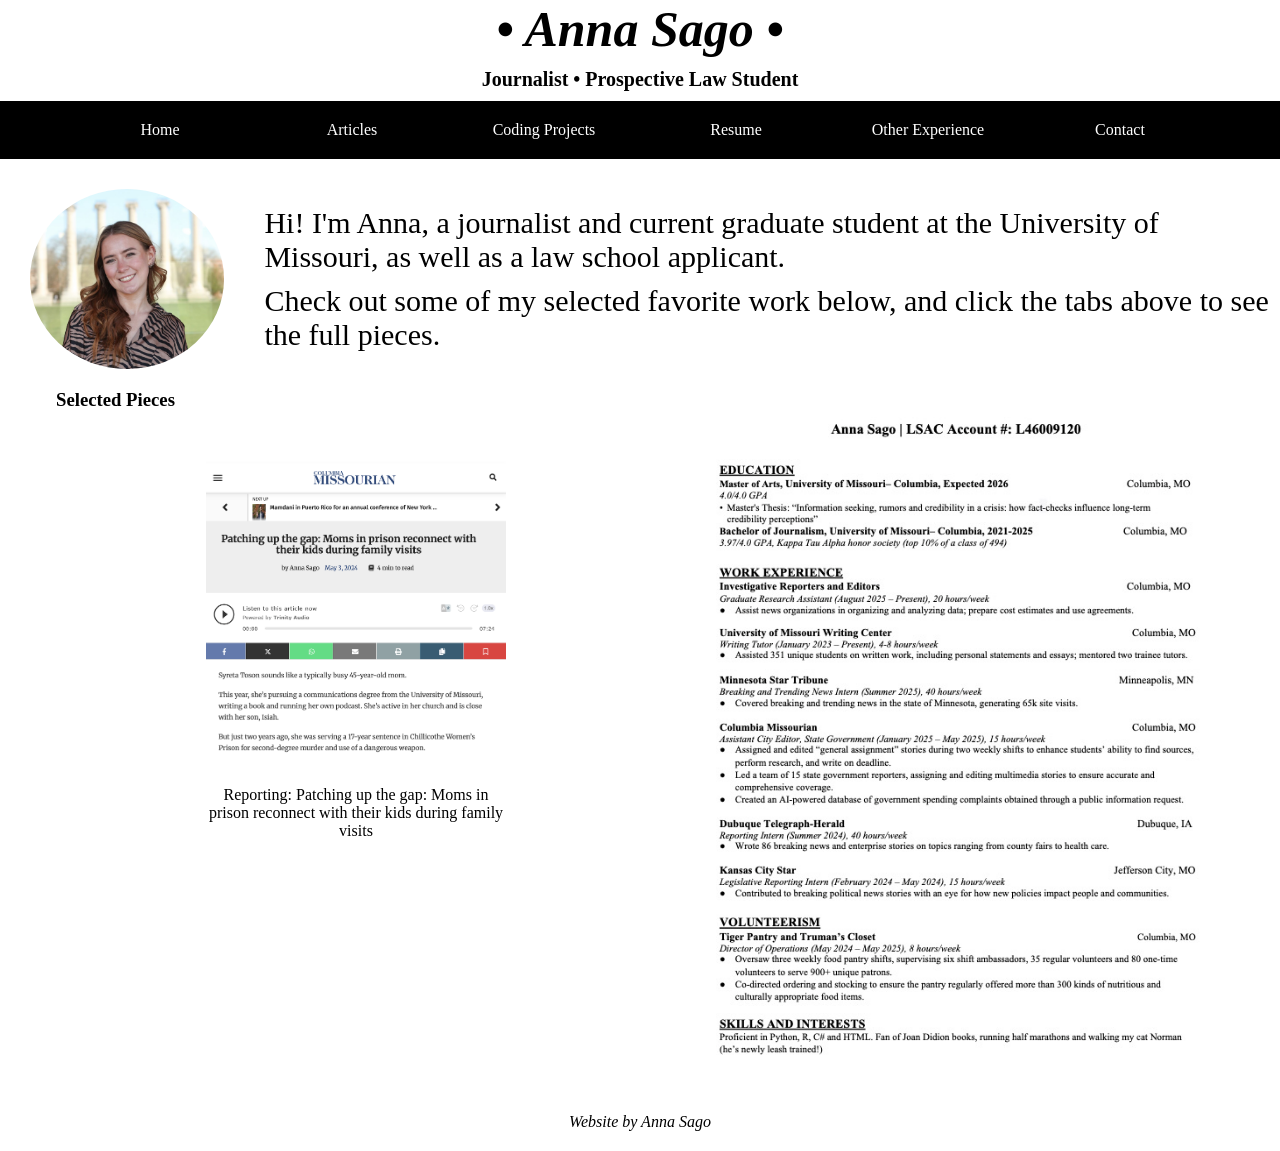
<file: index.html>
<!DOCTYPE html>
<html>
<head>
	<meta charset="utf-8">
	<meta name="viewport" content="width=device-width, initial-scale=1">
	<title>My website</title>
	<link rel="preconnect" href="https://fonts.googleapis.com">
	<link rel="preconnect" href="https://fonts.gstatic.com" crossorigin>
	<link href="https://fonts.googleapis.com/css2?family=Noto+Sans:ital,wght@0,100..900;1,100..900&family=Noto+Serif:ital,wght@0,100..900;1,100..900&display=swap" rel="stylesheet">
	<link rel="stylesheet" type="text/css" href="style.css">
</head>
<body>

<header>
	<div id="masthead">
		<h1>  •  Anna Sago  • </h1>
		<div id="barmenu" onclick="toggleMenu()">&#9776;</div>
	</div>
	<h2 id="aboutme">Journalist • Prospective Law Student</h2>
	<nav class="navbar">
		<ul id="pages">
			<li><a href="index.html">Home</a></li>
			<li><a href="articles.html">Articles</a></li>
			<li><a href="codingprojects.html">Coding Projects</a></li>
			<li><a href="resume.html">Resume</a></li>
			<li><a href="otherexperience.html">Other Experience</a></li>
		  <li><a href="contact.html">Contact</a></li>

		</ul>
	</nav>
</header>
<div id="contentarea">
<main>
	<div id="bioandpic">
		<img src="headshot copy.jpeg" alt="Headshot of Anna Sago" id="headshot">
		<div id="biotext">
		<p id="textone">
			Hi! I'm Anna, a journalist and current graduate student at the University of Missouri, as well as a law school applicant.
		</p>
		<p id="hideonmobile">
		Check out some of my selected favorite work below, and click the tabs above to see the full pieces.
	</p>
	</div>
	</div>

	<section class="homefeatures">
		<div class="workfeat">

	<h3 class="slider1title">Selected Pieces</h3>
    <section class="Slider">
    	<figure class ="slide">
        <img id="slider-img" src="toson.jpeg" alt="toson" srcset="">
        <figcaption id="slider-caption"> I was put in touch with Syreta Toson, a formerly incarcerated woman, by another member of the community who expressed an interest in sharing her story and more information about the PATCH program. I chatted with Syreta, her son, Isiah, and Barb Burton, the director of PATCH, about the relationship the Tosons were able to build through the PATCH program.</figcaption>
      </figure>
    </section>
  </div>

  <figure class="resumefeat">
  	<img id="resume" src="resume.jpeg" alt="My resume. For a screen-reader accessible version, please navigate to the resume tab.">
  </figure>
</section>



	


</main>
</div>

<footer>
	<p class="footer">Website by Anna Sago</p>
</footer>
<script src="index.js"></script>
</body>
</html>

<script>
function toggleMenu() {
  const menu = document.getElementById("pages");
  const btn  = document.getElementById('barmenu');
  menu.classList.toggle("show");
  document.getElementById('barmenu').addEventListener('click', toggleMenu);
}
</script>
</file>
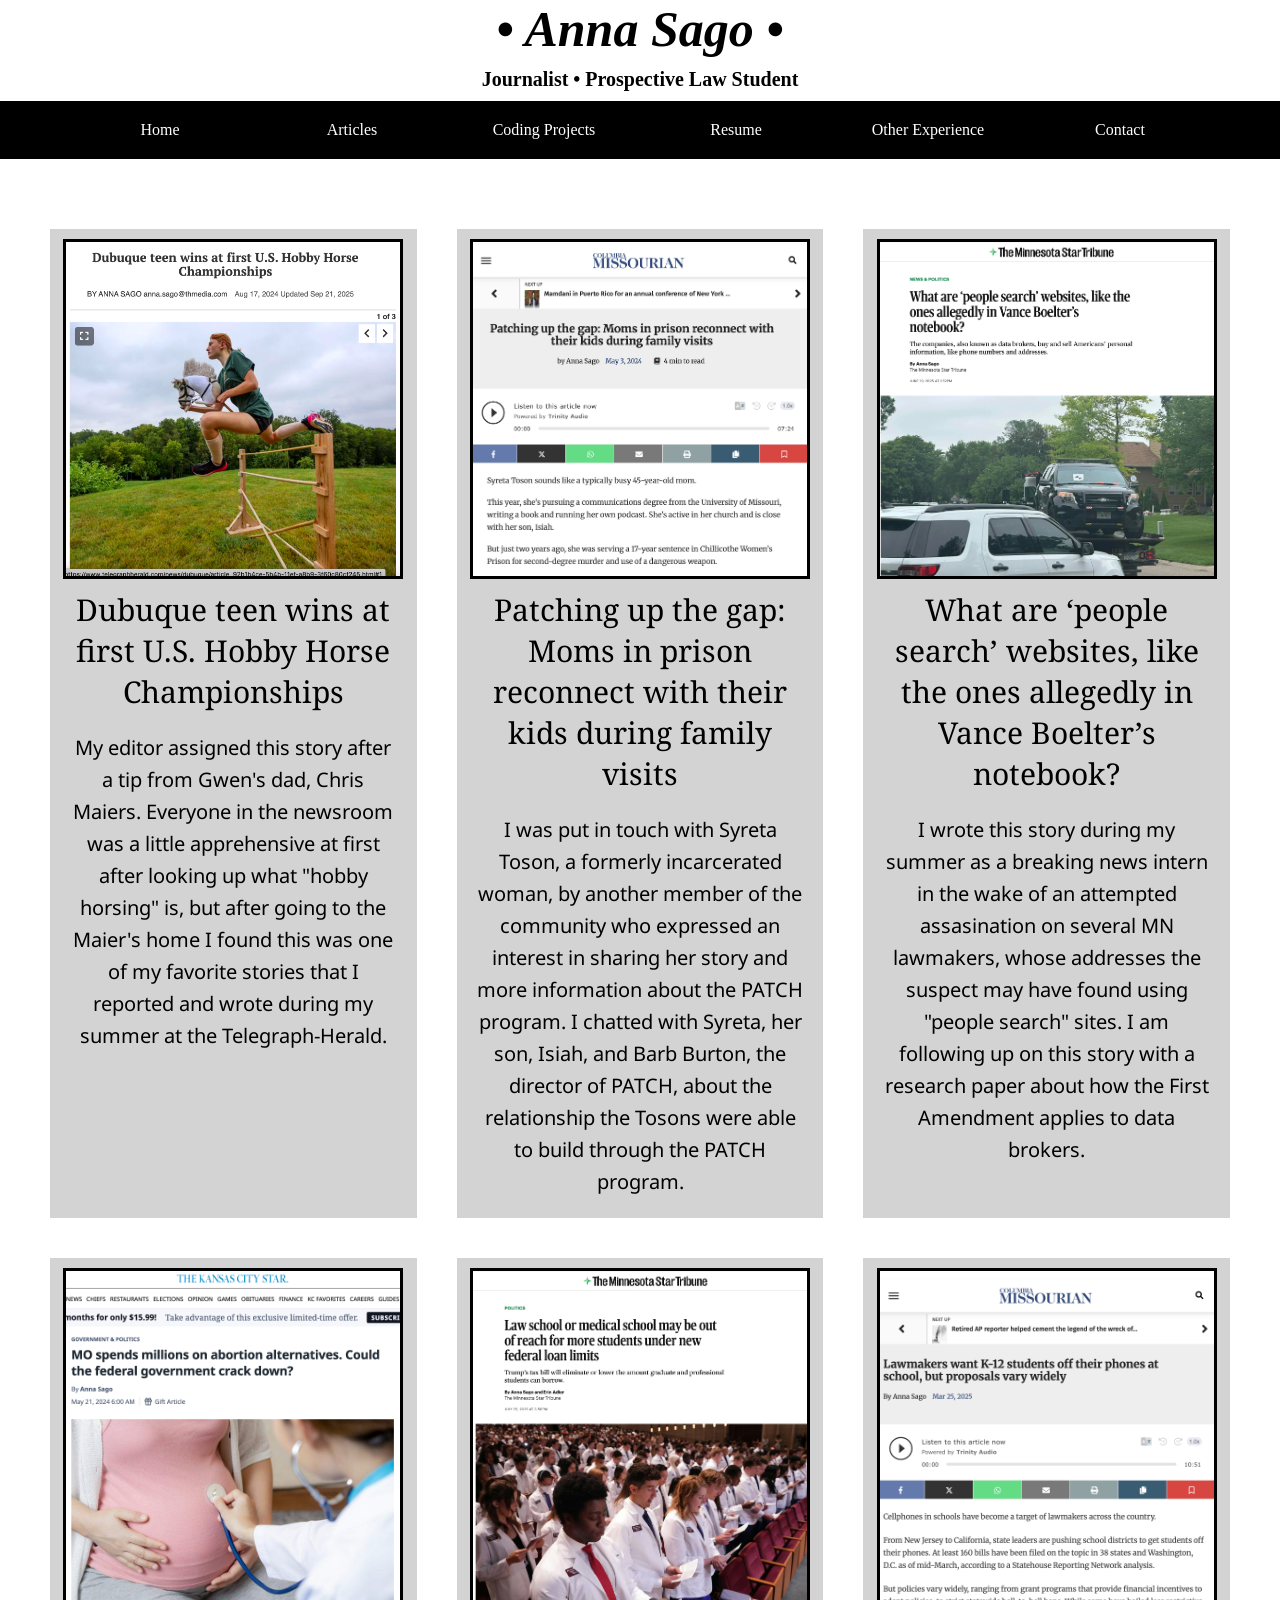
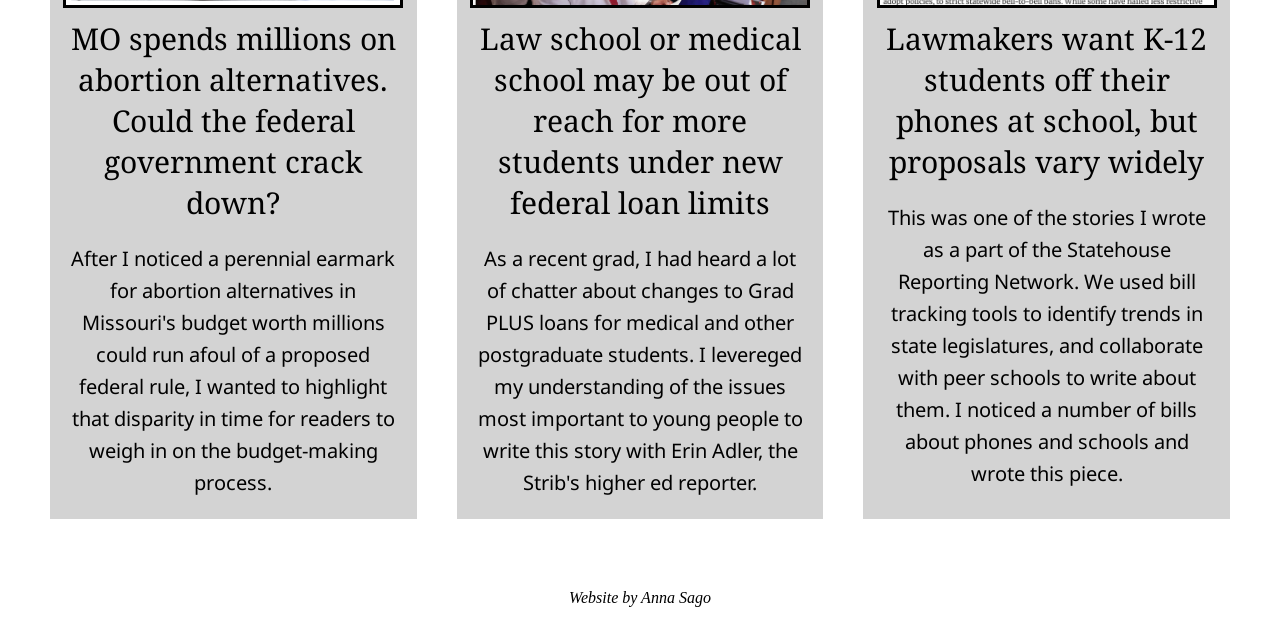
<file: articles.html>
<!DOCTYPE html>
<html>
<head>
	<meta charset="utf-8">
	<meta name="viewport" content="width=device-width, initial-scale=1">
	<title>My website</title>
	<link rel="preconnect" href="https://fonts.googleapis.com">
	<link rel="preconnect" href="https://fonts.gstatic.com" crossorigin>
	<link href="https://fonts.googleapis.com/css2?family=Noto+Sans:ital,wght@0,100..900;1,100..900&family=Noto+Serif:ital,wght@0,100..900;1,100..900&display=swap" rel="stylesheet">
	<link rel="stylesheet" type="text/css" href="style.css">
</head>
<body>

<header>
	<div id="masthead">
		<h1>  •  Anna Sago  • </h1>
		<div id="barmenu" onclick="toggleMenu()">&#9776;</div>
	</div>
		<h2 id="aboutme">Journalist • Prospective Law Student</h2>
		<nav class="navbar">
		<ul>
			<li><a href="index.html">Home</a></li>
			<li><a href="articles.html">Articles</a></li>
			<li><a href="codingprojects.html">Coding Projects</a></li>
			<li><a href="resume.html">Resume</a></li>
			<li><a href="otherexperience.html">Other Experience</a></li>
			<li><a href="contact.html">Contact</a></li>
		</ul>
	</nav>
</header>
<main>

<section class="photogrid">
	<div class="photoanddescrip">

	<img src="hobbyhorse.png" alt="Anna Sago's byline on the Telegraph-Herald's website" class="regularpic">
	<p class="caption">Dubuque teen wins at first U.S. Hobby Horse Championships</p>
	<p class ="bodycopy">My editor assigned this story after a tip from Gwen's dad, Chris Maiers. Everyone in the newsroom was a little apprehensive at first after looking up what "hobby horsing" is, but after going to the Maier's home I found this was one of my favorite stories that I reported and wrote during my summer at the Telegraph-Herald.</p>
	</div>

	<div class="photoanddescrip">
	<img src="patch.png" alt="Anna Sago's byline on the Columbia Missourian's website" class="regularpic">
	<p class="caption">Patching up the gap: Moms in prison reconnect with their kids during family visits</p>
	<p class ="bodycopy">I was put in touch with Syreta Toson, a formerly incarcerated woman, by another member of the community who expressed an interest in sharing her story and more information about the PATCH program. I chatted with Syreta, her son, Isiah, and Barb Burton, the director of PATCH, about the relationship the Tosons were able to build through the PATCH program. </p>
	</div>

	<div class="photoanddescrip">
	<img src="databrokers.png" alt="Anna Sago's byline on The Minnesota Star Tribune's website" class="regularpic">
	<p class="caption">What are ‘people search’ websites, like the ones allegedly in Vance Boelter’s notebook?
	</p>
	<p class ="bodycopy">I wrote this story during my summer as a breaking news intern in the wake of an attempted assasination on several MN lawmakers, whose addresses the suspect may have found using "people search" sites. I am following up on this story with a research paper about how the First Amendment applies to data brokers.</p>
	</div>

	<div class="photoanddescrip">
	<img src="abortionstory.png" alt="Anna Sago's byline on the KC Star website" class="regularpic">
	<p class="caption"> MO spends millions on abortion alternatives. Could the federal government crack down?
	</p>
	<p class ="bodycopy">After I noticed a perennial earmark for abortion alternatives in Missouri's budget worth millions could run afoul of a proposed federal rule, I wanted to highlight that disparity in time for readers to weigh in on the budget-making process.</p>
	</div>

	<div class="photoanddescrip">
	<img src="gradplus.png" alt="Anna Sago's byline on the The Minnesota Star Tribune's website" class="regularpic">
	<p class="caption"> Law school or medical school may be out of reach for more students under new federal loan limits
	</p>
	<p class ="bodycopy">As a recent grad, I had heard a lot of chatter about changes to Grad PLUS loans for medical and other postgraduate students. I levereged my understanding of the issues most important to young people to write this story with Erin Adler, the Strib's higher ed reporter.</p>
	</div>

  <div class="photoanddescrip">
	<img src="phones.png" alt="Anna Sago's byline on the KC Star website" class="regularpic">
	<p class="caption"> Lawmakers want K-12 students off their phones at school, but proposals vary widely
	</p>
	<p class ="bodycopy">This was one of the stories I wrote as a part of the Statehouse Reporting Network. We used bill tracking tools to identify trends in state legislatures, and collaborate with peer schools to write about them. I noticed a number of bills about phones and schools and wrote this piece.</p>
	</div>



</section>


</main>


<footer>
	<p class="footer">Website by Anna Sago</p>
</footer>
</body>
</html>
</file>
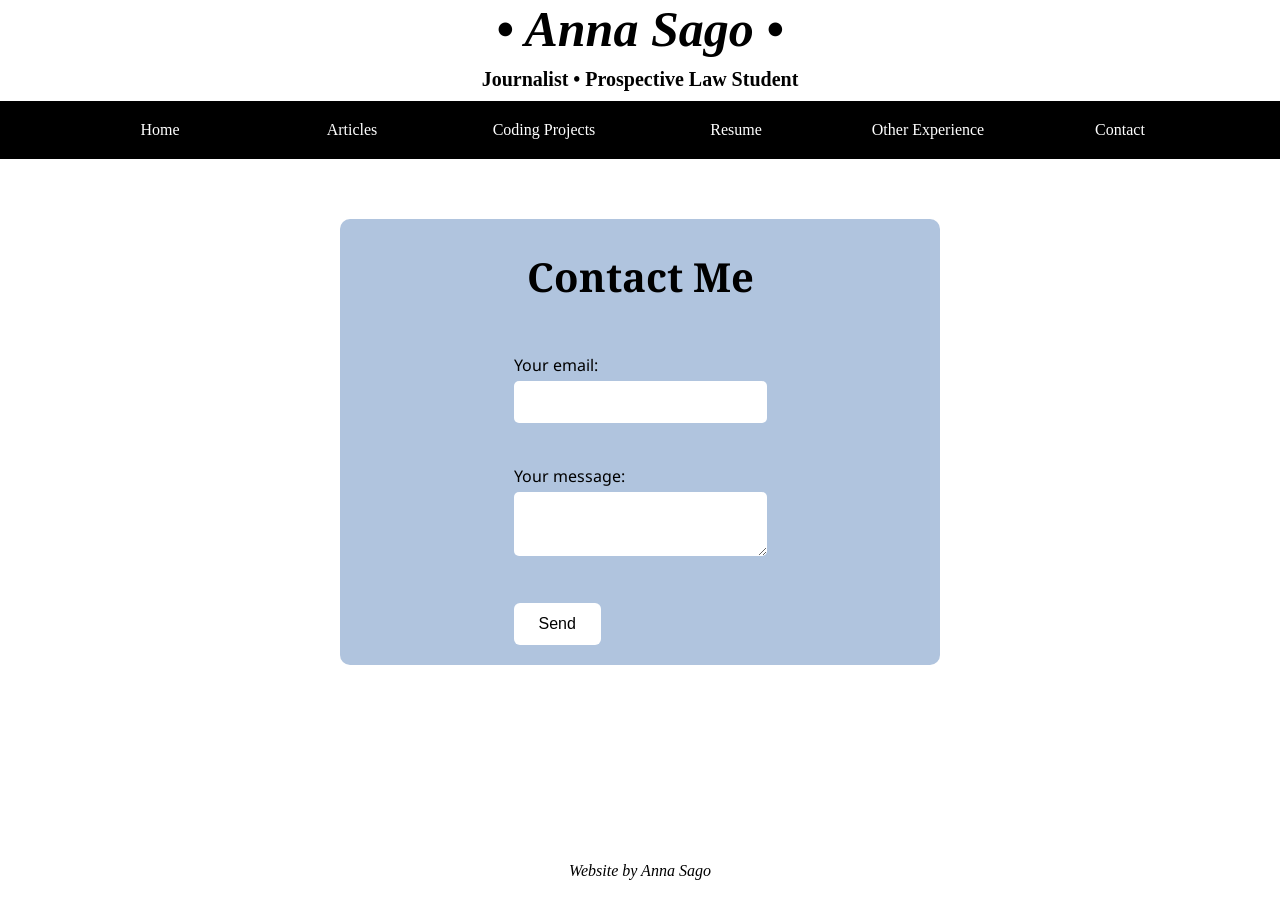
<file: contact.html>
<!DOCTYPE html>
<html>
<head>
	<meta charset="utf-8">
	<meta name="viewport" content="width=device-width, initial-scale=1">
	<title>My website</title>
	<link rel="preconnect" href="https://fonts.googleapis.com">
	<link rel="preconnect" href="https://fonts.gstatic.com" crossorigin>
	<link href="https://fonts.googleapis.com/css2?family=Noto+Sans:ital,wght@0,100..900;1,100..900&family=Noto+Serif:ital,wght@0,100..900;1,100..900&display=swap" rel="stylesheet">
	<link rel="stylesheet" type="text/css" href="style.css">
</head>
<body>

<header>
	<div id="masthead">
		<h1>  •  Anna Sago  • </h1>
		<div id="barmenu" onclick="toggleMenu()">&#9776;</div>
	</div>
	<h2 id="aboutme">Journalist • Prospective Law Student</h2>
		<nav class="navbar">
		<ul>
			<li><a href="index.html">Home</a></li>
			<li><a href="articles.html">Articles</a></li>
			<li><a href="codingprojects.html">Coding Projects</a></li>
			<li><a href="resume.html">Resume</a></li>
			<li><a href="otherexperience.html">Other Experience</a></li>
			<li><a href="contact.html">Contact</a></li>
		</ul>
	</nav>
</header>
<main>
	<section class="contactform">
	<h2 class="headline" style=	"display: flex;
	flex-direction: column;
	align-items: center;
	justify-content: center;"> Contact Me</h2>
  
  <form action="https://formspree.io/f/xkgknrje"
  method="POST"
  class="form"
>
  <label>
    Your email:<br>
    <input type="email" name="email"><br><br>
  </label>
  <label>
    Your message:<br>
    <textarea name="message"></textarea><br><br>
  </label>
  <!-- your other form fields go here -->
  <button type="submit">Send</button>
</form>
</section>


</main>


<footer>
	<p class="footer">Website by Anna Sago</p>
</footer>
</body>
</html>
</file>
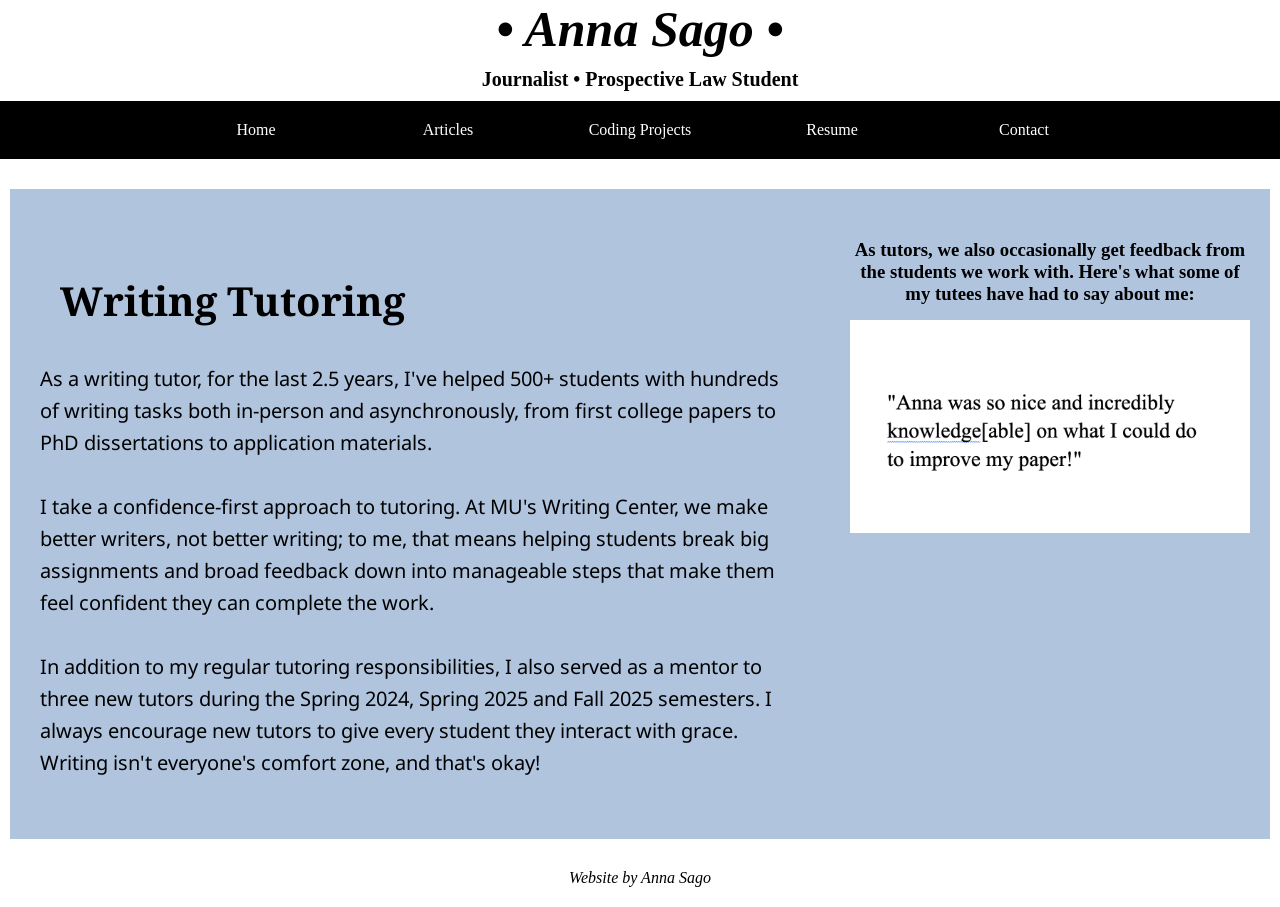
<file: otherexperience.html>
<!DOCTYPE html>
<html>
<head>
	<meta charset="utf-8">
	<meta name="viewport" content="width=device-width, initial-scale=1">
	<title>My website</title>
	<link rel="preconnect" href="https://fonts.googleapis.com">
	<link rel="preconnect" href="https://fonts.gstatic.com" crossorigin>
	<link href="https://fonts.googleapis.com/css2?family=Noto+Sans:ital,wght@0,100..900;1,100..900&family=Noto+Serif:ital,wght@0,100..900;1,100..900&display=swap" rel="stylesheet">
	<link rel="stylesheet" type="text/css" href="style.css">
</head>
<body>

<header>
	<div id="masthead">
		<h1>  •  Anna Sago  • </h1>
		<div id="barmenu" onclick="toggleMenu()">&#9776;</div>
	</div>
	<h2 id="aboutme">Journalist • Prospective Law Student</h2>
		<nav class="navbar">
		<ul>
			<li><a href="index.html">Home</a></li>
			<li><a href="articles.html">Articles</a></li>
			<li><a href="codingprojects.html">Coding Projects</a></li>
			<li><a href="resume.html">Resume</a></li>
			<li><a href="contact.html">Contact</a></li>
		</ul>
	</nav>
</header>
<main>
	<section class="contentbox">
	<div class="content1">
	<h2 class="headline">Writing Tutoring</h2>
	<p class="bodycopy">As a writing tutor, for the last 2.5 years, I've helped 500+ students with hundreds of writing tasks both in-person and asynchronously, from first college papers to PhD dissertations to application materials. <br><br>

	I take a confidence-first approach to tutoring. At MU's Writing Center, we make better writers, not better writing; to me, that means helping students break big assignments and broad feedback down into manageable steps that make them feel confident they can complete the work. <br><br>

	In addition to my regular tutoring responsibilities, I also served as a mentor to three new tutors during the Spring 2024, Spring 2025 and Fall 2025 semesters. I always encourage new tutors to give every student they interact with grace. Writing isn't everyone's comfort zone, and that's okay!
</p>
</div>

<section class="content2">
<h3 id="slider2title">As tutors, we also occasionally get feedback from the students we work with. Here's what some of my tutees have had to say about me:</h3>
    	<figure class ="slide2">
        <img id="slider-img2" src="testimonial1.png" srcset="">
      </figure>
    </section>
  </section>


</main>

<footer>
	<p class="footer">Website by Anna Sago</p>
</footer>
<script src="index2.js"></script>
</body>
</html>
</file>
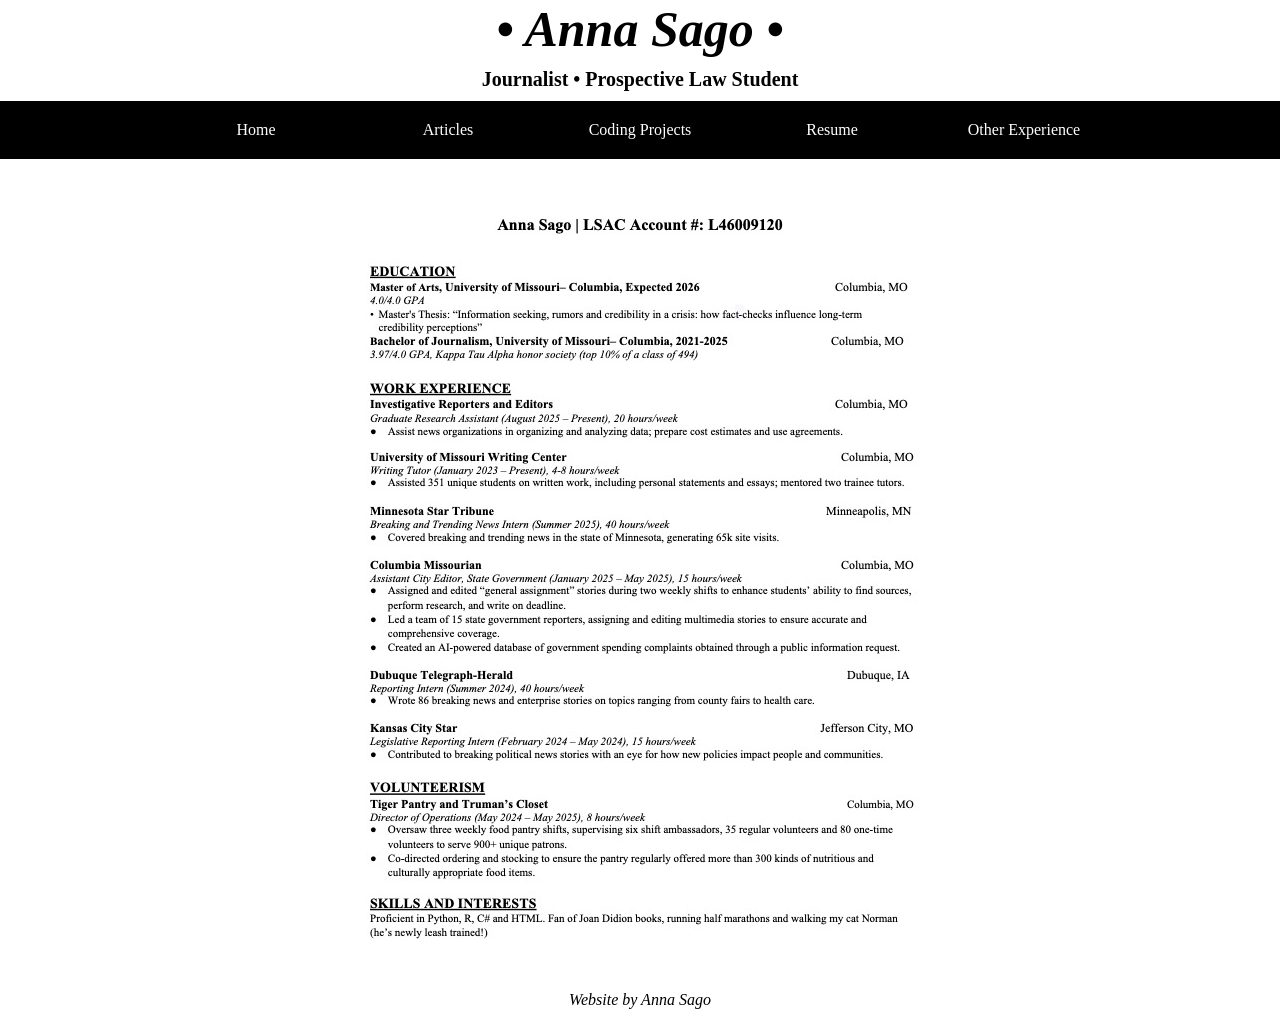
<file: resume.html>
<!DOCTYPE html>
<html>
<head>
	<meta charset="utf-8">
	<meta name="viewport" content="width=device-width, initial-scale=1">
	<title>My website</title>
	<link rel="stylesheet" type="text/css" href="style.css">
</head>
<body>

<header>
	<div id="masthead">
		<h1 style="text-align: center; font-family: Garamond, serif; font-style: italic; font-size: 50px">  •  Anna Sago  • </h1>
		<div id="barmenu" onclick="toggleMenu()">&#9776;</div>
	</div>
	<h2 id="aboutme">Journalist • Prospective Law Student</h2>
	<nav class="navbar">
		<ul id="pages">
			<li><a href="index.html">Home</a></li>
			<li><a href="articles.html">Articles</a></li>
			<li><a href="codingprojects.html">Coding Projects</a></li>
			<li><a href="resume.html">Resume</a></li>
			<li><a href="otherexperience.html">Other Experience</a></li>

		</ul>
	</nav>
</header>
<div id="contentarea">
<main>

	</div>
	
<img src="resume.jpeg" alt="Anna Sago's resume. LSAC Number L46009120.

Education: 
Master of Arts, University of Missouri– Columbia, Expected 2026 4.0/4.0 GPA
Master's Thesis: “Information seeking, rumors and credibility in a crisis: how fact-checks influence long-term credibility perceptions” Columbia, MO

Bachelor of Journalism, University of Missouri– Columbia, 2021-2025 3.97/4.0 GPA, Kappa Tau Alpha honor society (top 10% of a class of 494) Columbia, MO

Work Experience:
Investigative Reporters and Editors Graduate Research Assistant  Columbia, MO (August 2025 – Present), 20 hours/week
Assist news organizations in organizing and analyzing data; prepare cost estimates and use agreements.


University of Missouri Writing Center Columbia, MO
Writing Tutor (January 2023 – Present), 4-8 hours/week
Assisted 351 unique students on written work, including personal statements and essays; mentored two trainee tutors.

Minnesota Star Tribune, Minneapolis, MN
Breaking and Trending News Intern (Summer 2025), 40 hours/week
Covered breaking and trending news in the state of Minnesota, generating 65k site visits.

Columbia Missourian, Columbia, MO
Assistant City Editor, State Government (January 2025 – May 2025), 15 hours/week
Assigned and edited “general assignment” stories during two weekly shifts to enhance students’ ability to find sources,
perform research, and write on deadline.
Led a team of 15 state government reporters, assigning and editing multimedia stories to ensure accurate and comprehensive coverage.
Created an AI-powered database of government spending complaints obtained through a public information request.

Dubuque Telegraph-Herald Dubuque, IA
Reporting Intern (Summer 2024), 40 hours/week
Wrote 86 breaking news and enterprise stories on topics ranging from county fairs to health care.

Kansas City Star Jefferson City, MO
Legislative Reporting Intern (February 2024 – May 2024), 15 hours/week
Contributed to breaking political news stories with an eye for how new policies impact people and communities.

Volunteerism:
Tiger Pantry and Truman’s Closet Columbia, MO
Director of Operations (May 2024 – May 2025), 8 hours/week
Oversaw three weekly food pantry shifts, supervising six shift ambassadors, 35 regular volunteers and 80 one-time
volunteers to serve 900+ unique patrons.
Co-directed ordering and stocking to ensure the pantry regularly offered more than 300 kinds of nutritious and
culturally appropriate food items.

Skills and Interests:
Proficient in Python, R, C# and HTML. Fan of Joan Didion books, running half marathons and walking my cat Norman
(he’s newly leash trained!)" id="mainresume">

</main>
</div>

<footer>
	<p class="footer">Website by Anna Sago</p>
</footer>
<script>
function toggleMenu() {
  const menu = document.getElementById("pages");
  const btn  = document.getElementById('barmenu');
  menu.classList.toggle("show");
  document.getElementById('barmenu').addEventListener('click', toggleMenu);
}
</script>
</body>
</html>
</file>
<file: style.css>
/* REMINDER: this makes every element follow the border-box attribute 
so our heights and widths in the style sheet are the sizes for the whole element */
*,
*::before,
*::after {
	box-sizing: border-box;
}

/* REMINDER: this removes all default browser margins and padding */
* {
	margin: 0px;
	padding: 0px;
}

/* The rules above fully reset our document so we don't need to worry about math */

html, body{
	height: 100%;
	margin: 0;
	padding: 0;
}

body{
	display: flex;
	flex-direction: column;
	min-height: 100vh;
}

#masthead{
	display: flex;
	justify-content: space-evenly;
	align-items: center;
}

#masthead h1{
	text-align: center; 
	font-family: Garamond, serif; 
	font-style: italic; 
	font-size: 50px;
}

#barmenu {
	display: none;
}

main{
	flex: 1;
	margin: 10px;
}

#aboutme{
		display: block;
		text-align: center;
		padding: 10px;
		font-size: 20px;
	}


.navbar ul {
	list-style-type: none;
	background-color: black;
	overflow: hidden;
	display: flex;
	justify-content: center;
	padding:0;
	margin: 0;
}


.navbar a {
	color: white;
	text-decoration: none;
	padding: 20px;
	display: block;
	text-align: center;
}

.navbar a:hover {
	background-color: lightsteelblue;
}

.navbar li{
	flex: 1 1 0;
	max-width:12rem;
	white-space: nowrap;
}


body {
  background-color: white;
}


#bioandpic{
  display: flex;
  justify-content: space-evenly;
  align-items: center;

}

.references{
	text-align: center;
}

.button{
	background-color: black;
  border: none;
  color: white;
  padding: 15px 32px;
  text-align: center;
  text-decoration: none;
  display: inline-block;
  border-radius: 12px;
  font-size: 16px;
  cursor: pointer;
}

.button:hover {
	background-color: lightsteelblue;
}


#resume{
	display: block;
	margin: auto;
}

#headshot {
  display: flex;
  width: 25%;
  min-width: 120px;
  padding: 20px;
  border-radius: 50%;
  align-content: left;
  margin-right: 20px;
}

#biotext{
	min-width: 260px;
	font-family: Garamond, serif;
	font-size: 30px;
}

#textone{
	margin-bottom: 10px;
}

#hideonmobile{
	font-family: Garamond, serif;
	font-size: 30px;
	display: block;
}


.photogrid{
	padding: 40px;
	margin-top: 20px;
	display: flex;
	flex-wrap: wrap;
	justify-content: space-evenly;
	gap: 40px;
	box-sizing: border-box;

}
.photoanddescrip{
	flex: 1 1 calc(33.333% - 40px);
	flex-direction: column;
	display: flex;
	align-items: center;
	aspect-ratio: 1 / 1;
	box-sizing: border-box;
	background-color: lightgrey;
	padding: 10px;
	text-align: center;
}

.regularpic{
	border-style: solid;
	height: 340px;
	width: 340px;

}


.caption{
	font-family: "Noto Serif", serif;
	font-size: 30px;
	margin: 10px;
	align-content: center;
}


.bodycopy{
	font-family: "Noto Sans", sans-serif;
	font-size: 20px;
	margin: 10px;
	align-content: center;
}

.testimonials{
	font-family: Garamond, serif;
	font-size: 15px;
	margin: 10px;
	align-content: center;
}

.homefeatures{
	display: flex;
	align-items: flex-start;
	gap: 32px;
	max-width: 1200px;
	margin: 0 auto;
	padding: 0 16px;
}

.workfeat{
	flex: 0 0 600px;
}

/* adapted from mdahnafarshad on GitHub*/


.Slider{
  margin: 0 auto;
  margin-top: 20px;
  border: 1px;
  padding: 30px;
  width: 360px;
  height: 400px;
}

.slide{
	display: flex;
	flex-direction: column;
	gap: 10px;
}

#slider-caption{
	font-family: Garamond, serif;
	font-size: 16px;
	text-align: center;
	margin-top: 15px;
}

.Slider img{       
  width: 100%;
  height: 100%;;
}

#slider1title {
	font-family: Garamond, serif;
	font-size: 20px;
	line-height: 1.4;
	margin-top: 50px;
  text-align: center;

}

.content2{
  flex: 1;
  width: 100%;
  max-width: 400px;
  min-width: 200px;
  display: flex;
  flex-direction: column;
  justify-content: flex-start;
  align-items: center;
  text-align: center;
  gap: 15px;
}

.slide2{
	display: flex;
	flex-direction: column;
	gap: 10px;
}

.content2 img{       
  width: 100%;
  height: 100%;;
}

.headline{
	margin: 30px;
	font-size: 40px;
	font-family: "Noto Serif", serif;

}

.content2 bodycopy {
	margin-left: 30px;
}

#slider2title{

}

.resumefeat{
	margin: 0;
	flex: 1;
	width: 360px;
}

#resume{
	display: block;
	width: 100%;
	height: auto;
}

#mainresume{
	display: block;
	margin-left: auto;
	margin-right: auto;
}

.contentbox{
	display: flex;
  justify-content: space-between;
  align-items: flex-start;
  gap: 40px;
  width: 100%;
  padding: 50px 20px;
  margin-top: 20px;
  background-color: lightsteelblue;
}

.content1 {
	flex: 1.2;
  font-family: Garamond, serif;
  line-height: 1.6;
}

.python{
	display: flex;
  justify-content: space-between;
  align-items: flex-start;
  gap: 40px;
  width: 100%;
  height: 550px;
  padding: 50px 20px;
  margin: 20px;
  background-color: lightsteelblue;
}

#pythoncopy {
	flex: 1.2;
  font-family: Garamond, serif;
  line-height: 1.6;
}

.pythonphotos{
	flex: 1;
	width: 100%;
  max-width: 400px;
  min-width: 200px;
}

.pythonphotos img{
	width: 100%;
	height: auto;
	display: block;

}

.footer{
	text-align: center;
	margin: 20px;
	font-family: Garamond, serif;
	font-style: italic; 

}

.contactform{
	display: flex;
	flex-direction: column;
	align-items: center;
	justify-content: center;
	background-color: lightsteelblue;
	border: 2px black;
	border-radius: 10px;
	font-family: "Noto Sans", sans-serif;
	margin: 50px auto;
	max-width: 600px;
}

.form{
	margin: 20px;
}

.form label{
	width: 100%;
	text-align: left;
}

.contactform input,
.contactform textarea {
  width: 100%;
  padding: 10px 12px;
  margin-top: 5px;
  margin-bottom: 20px;
  border: 1.5px black;
  border-radius: 5px;
  font-family: inherit;
  font-size: 16px;
  box-sizing: border-box;
}

.form button {
  background-color: white;
  border: none;
  padding: 12px 25px;
  font-size: 16px;
  border-radius: 6px;
  cursor: pointer;
  transition: background-color 0.3s ease;
  font-color: black;
}

.form button {
}


@media (max-width:1200px){

}




@media (max-width: 1100px){

.homefeatures{
	display: block;
	padding: 0 12px;
}

.workfeat{
	flex: none;
	width: 100%;
}

.resumefeat{
	display: none;
}

#bioandpic{
  margin-top: 50px;
  padding: 12px;
}

}

@media (max-width: 1000px){

  .contentbox {
    flex-direction: column;
    align-items: center;
    text-align: center;
    height: auto;
    padding: 40px 20px;
  }

  .content1 {
    flex: none;
    width: 100%;
    max-width: 800px;
    margin-bottom: 40px;
  }

  .content2 {
    flex: none;
    width: 100%;
    max-width: 500px;
}

}





@media (max-width: 800px){
	#aboutme{
	display: none;
}

.photoanddescrip{
	flex: 1 1 calc(50% - 40px);
}


.homefeatures{
	display: block;
	padding: 0 12px;
}

.workfeat{
	flex: none;
	width: 100%;
}

.resumefeat{
	display: none;
}

}






@media (max-width: 700px){
	#aboutme{
	display: none;
}
	.navbar ul{ display: none;}

	.navbar ul.show {
    display: flex;
    flex-direction: column;
    width: 100%;
  }

#barmenu {
	display: block;
	font-size: 50px;
}

#bioandpic{
  border: 5px solid black;
  padding: 12px;
  justify-content: flex-start;
  max-width: 90vw;
  width: 100%;
  margin: 0 auto;
  margin-top: 50px;
}

.photogrid{
	flex-direction: column;
	align-items: stretch;
	justify-content: flex-start;
	gap: 24px;
}

.photoanddescrip {
    width: 100%;
    max-width: 720px; 
    margin-inline: auto;
    padding: 20px;
  }

#headshot {
  width: 25%;
  min-width: 150px;
  height: auto;
  flex-shrink: 0;
  padding: 20px;
  border-radius: 50%;
  align-content: left;
  margin-right: 20px;
}

#biotext{
	min-width: 200px;
	font-family: Garamond, serif;
	font-size: 30px;
	flex: 1;
}

#hideonmobile {
    display: none;
  }

.homefeatures{
	display: block;
	padding: 0 12px;
}

.workfeat{
	flex: none;
	width: 100%;
}

.resumefeat{
	display: none;
}

}



#contentarea{
	display: flex;
	justify-content: center;
}





.bodycopy {
	line-height: 1.6;
	margin-bottom: 10px;
}

.mapcaption{

}
</file>
